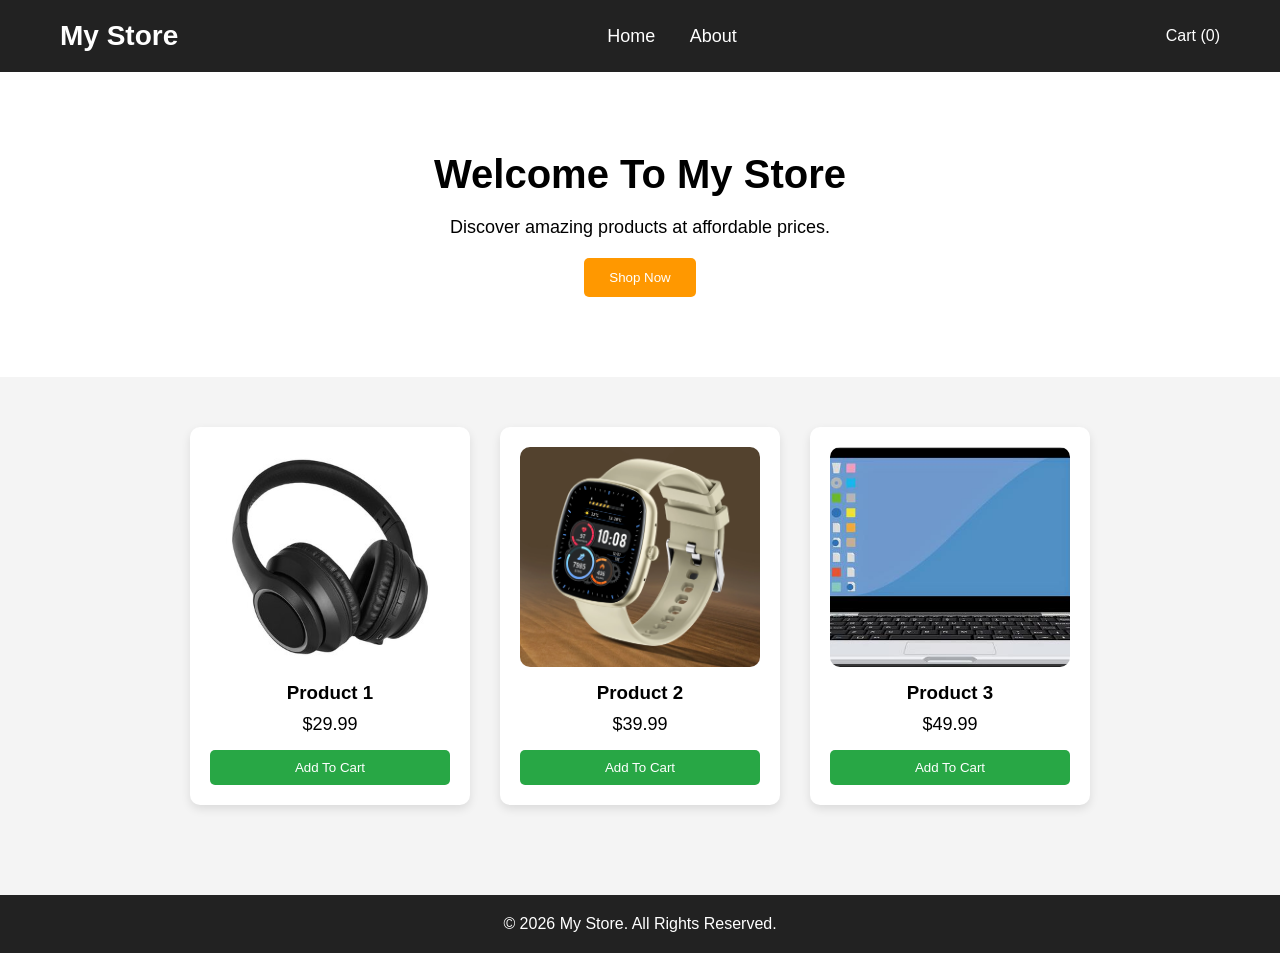
<file: index.html>
<!DOCTYPE html>
<html lang="en">
<head>
    <meta charset="UTF-8">
    <meta name="viewport" content="width=device-width, initial-scale=1.0">
    <title>My Store</title>
    <link rel="stylesheet" href="styles.css">
</head>
<body>

    <header>
        <div class="logo">My Store</div>

        <nav>
            <a href="index.html">Home</a>
            <a href="about.html">About</a>
        </nav>

        <div class="cart">
            <a href="#">Cart (0)</a>
        </div>
    </header>

    <section class="hero">
        <h1>Welcome To My Store</h1>
        <p>Discover amazing products at affordable prices.</p>
        <button>Shop Now</button>
    </section>

    <section class="products">

        <div class="product-card">
            <img src="./images/headphons.jpg" alt="Product">
            <h3>Product 1</h3>
            <p>$29.99</p>
            <button>Add To Cart</button>
        </div>

        <div class="product-card">
            <img src="./images/smartwatch.jpg" alt="Product">
            <h3>Product 2</h3>
            <p>$39.99</p>
            <button>Add To Cart</button>
        </div>

        <div class="product-card">
            <img src="./images/laptop.jpg" alt="Product">
            <h3>Product 3</h3>
            <p>$49.99</p>
            <button>Add To Cart</button>
        </div>

    </section>

    <footer>
        <p>&copy; 2026 My Store. All Rights Reserved.</p>
    </footer>

</body>
</html>
</file>
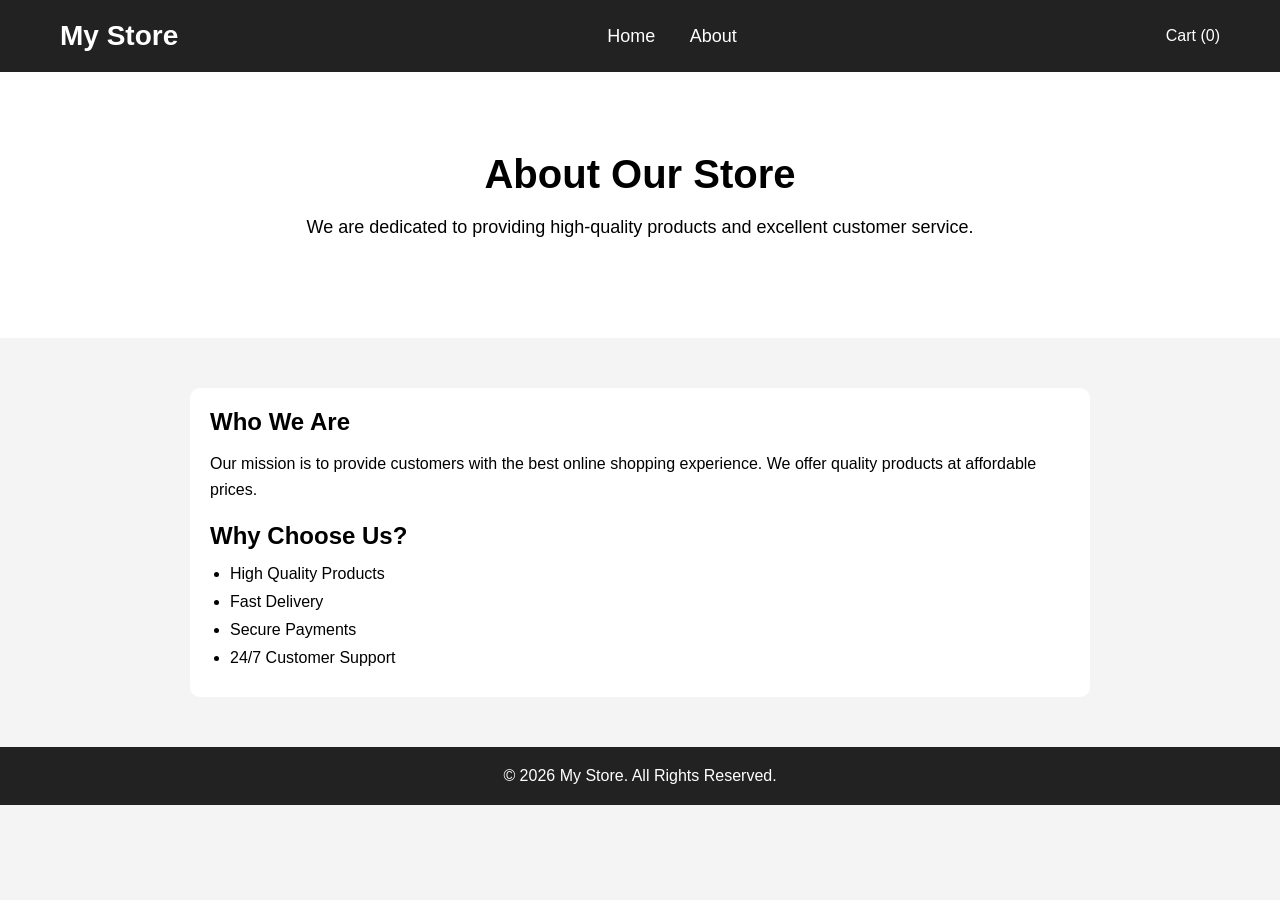
<file: about.html>
<!DOCTYPE html>
<html lang="en">
<head>
    <meta charset="UTF-8">
    <meta name="viewport" content="width=device-width, initial-scale=1.0">
    <title>About Us</title>
    <link rel="stylesheet" href="styles.css">
</head>
<body>

    <header>
        <div class="logo">My Store</div>

        <nav>
            <a href="index.html">Home</a>
            <a href="about.html">About</a>
        </nav>

        <div class="cart">
            <a href="#">Cart (0)</a>
        </div>
    </header>

    <section class="hero">
        <h2>About Our Store</h2>
        <p>
            We are dedicated to providing high-quality products
            and excellent customer service.
        </p>
    </section>

    <section class="about-content">
        <h2>Who We Are</h2>
        <p>
            Our mission is to provide customers with the best online
            shopping experience. We offer quality products at affordable prices.
        </p>

        <h2>Why Choose Us?</h2>
        <ul>
            <li>High Quality Products</li>
            <li>Fast Delivery</li>
            <li>Secure Payments</li>
            <li>24/7 Customer Support</li>
        </ul>
    </section>

    <footer>
        <p>&copy; 2026 My Store. All Rights Reserved.</p>
    </footer>

</body>
</html>
</file>
<file: styles.css>
*{
    margin:0;
    padding:0;
    box-sizing:border-box;
    font-family:Arial, sans-serif;
}

body{
    background:#f4f4f4;
}

/* Header */

header{
    display:flex;
    justify-content:space-between;
    align-items:center;
    padding:20px 60px;
    background:#222;
}

.logo{
    color:white;
    font-size:28px;
    font-weight:bold;
}

nav a{
    color:white;
    text-decoration:none;
    margin:0 15px;
    font-size:18px;
}

nav a:hover{
    color:#ff9800;
}

.cart a{
    color:white;
    text-decoration:none;
}

/* Hero Section */

.hero{
    text-align:center;
    padding:80px 20px;
    background:white;
}

.hero h1,
.hero h2{
    font-size:40px;
    margin-bottom:20px;
}

.hero p{
    font-size:18px;
    margin-bottom:20px;
}

.hero button{
    padding:12px 25px;
    border:none;
    background:#ff9800;
    color:white;
    cursor:pointer;
    border-radius:5px;
}

.hero button:hover{
    background:#e68900;
}

/* Products */

/* Products */

.products{
    display:flex;
    justify-content:center;
    gap:30px;
    padding:50px;
    flex-wrap:wrap;
}

.product-card{
    width:280px;
    background:white;
    border-radius:10px;
    padding:20px;
    text-align:center;
    box-shadow:0 4px 10px rgba(0,0,0,0.1);

    display:flex;
    flex-direction:column;
}

.product-card img{
    width:100%;
    height:220px;
    object-fit:cover;
    border-radius:10px;
}

.product-card h3{
    margin:15px 0 10px;
}

.product-card p{
    font-size:18px;
    margin-bottom:15px;
}

.product-card button{
    margin-top:auto;
    padding:10px 20px;
    border:none;
    background:#28a745;
    color:white;
    cursor:pointer;
    border-radius:5px;
}

.product-card button:hover{
    background:#218838;
}

/* About Page */

.about-content{
    max-width:900px;
    margin:50px auto;
    padding:20px;
    background:white;
    border-radius:10px;
}

.about-content h2{
    margin-bottom:15px;
}

.about-content p{
    margin-bottom:20px;
    line-height:1.6;
}

.about-content ul{
    margin-left:20px;
}

.about-content li{
    margin-bottom:10px;
}

/* Footer */

footer{
    text-align:center;
    background:#222;
    color:white;
    padding:20px;
    margin-top:40px;
}
</file>
